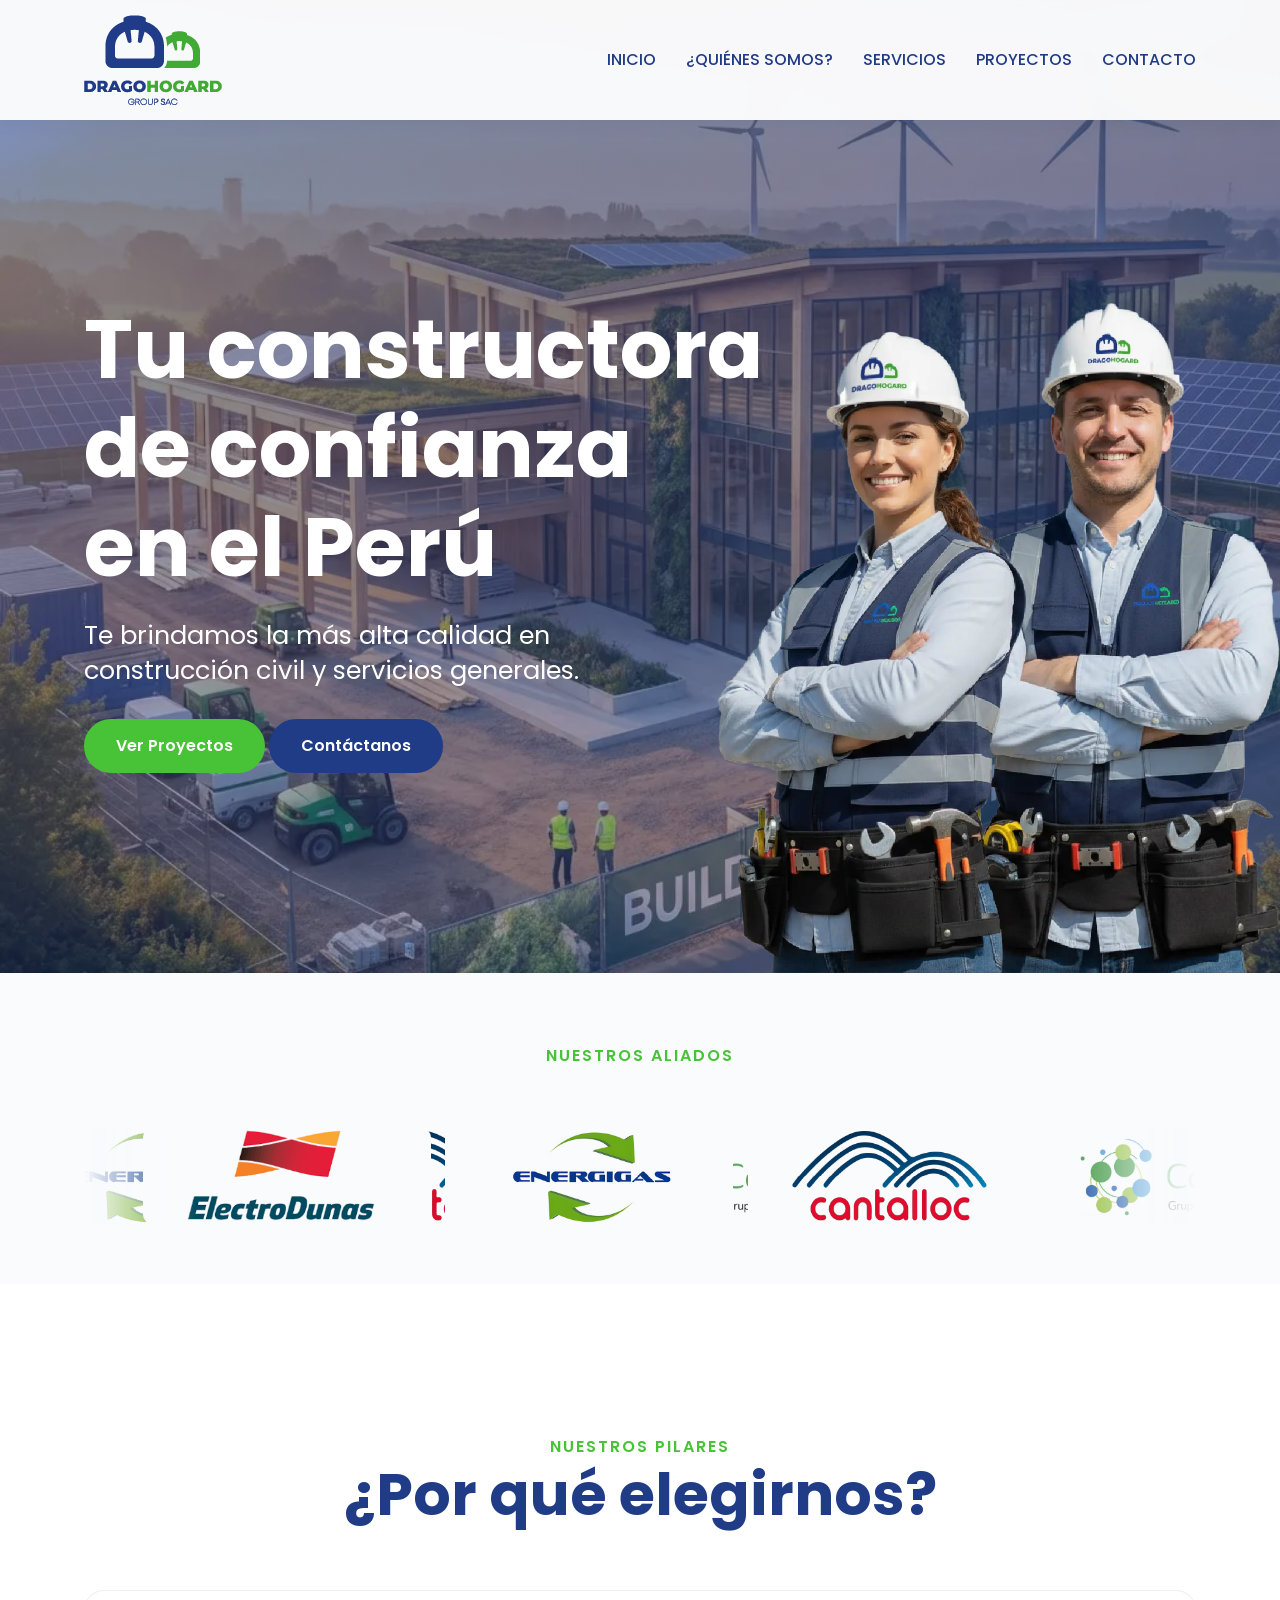
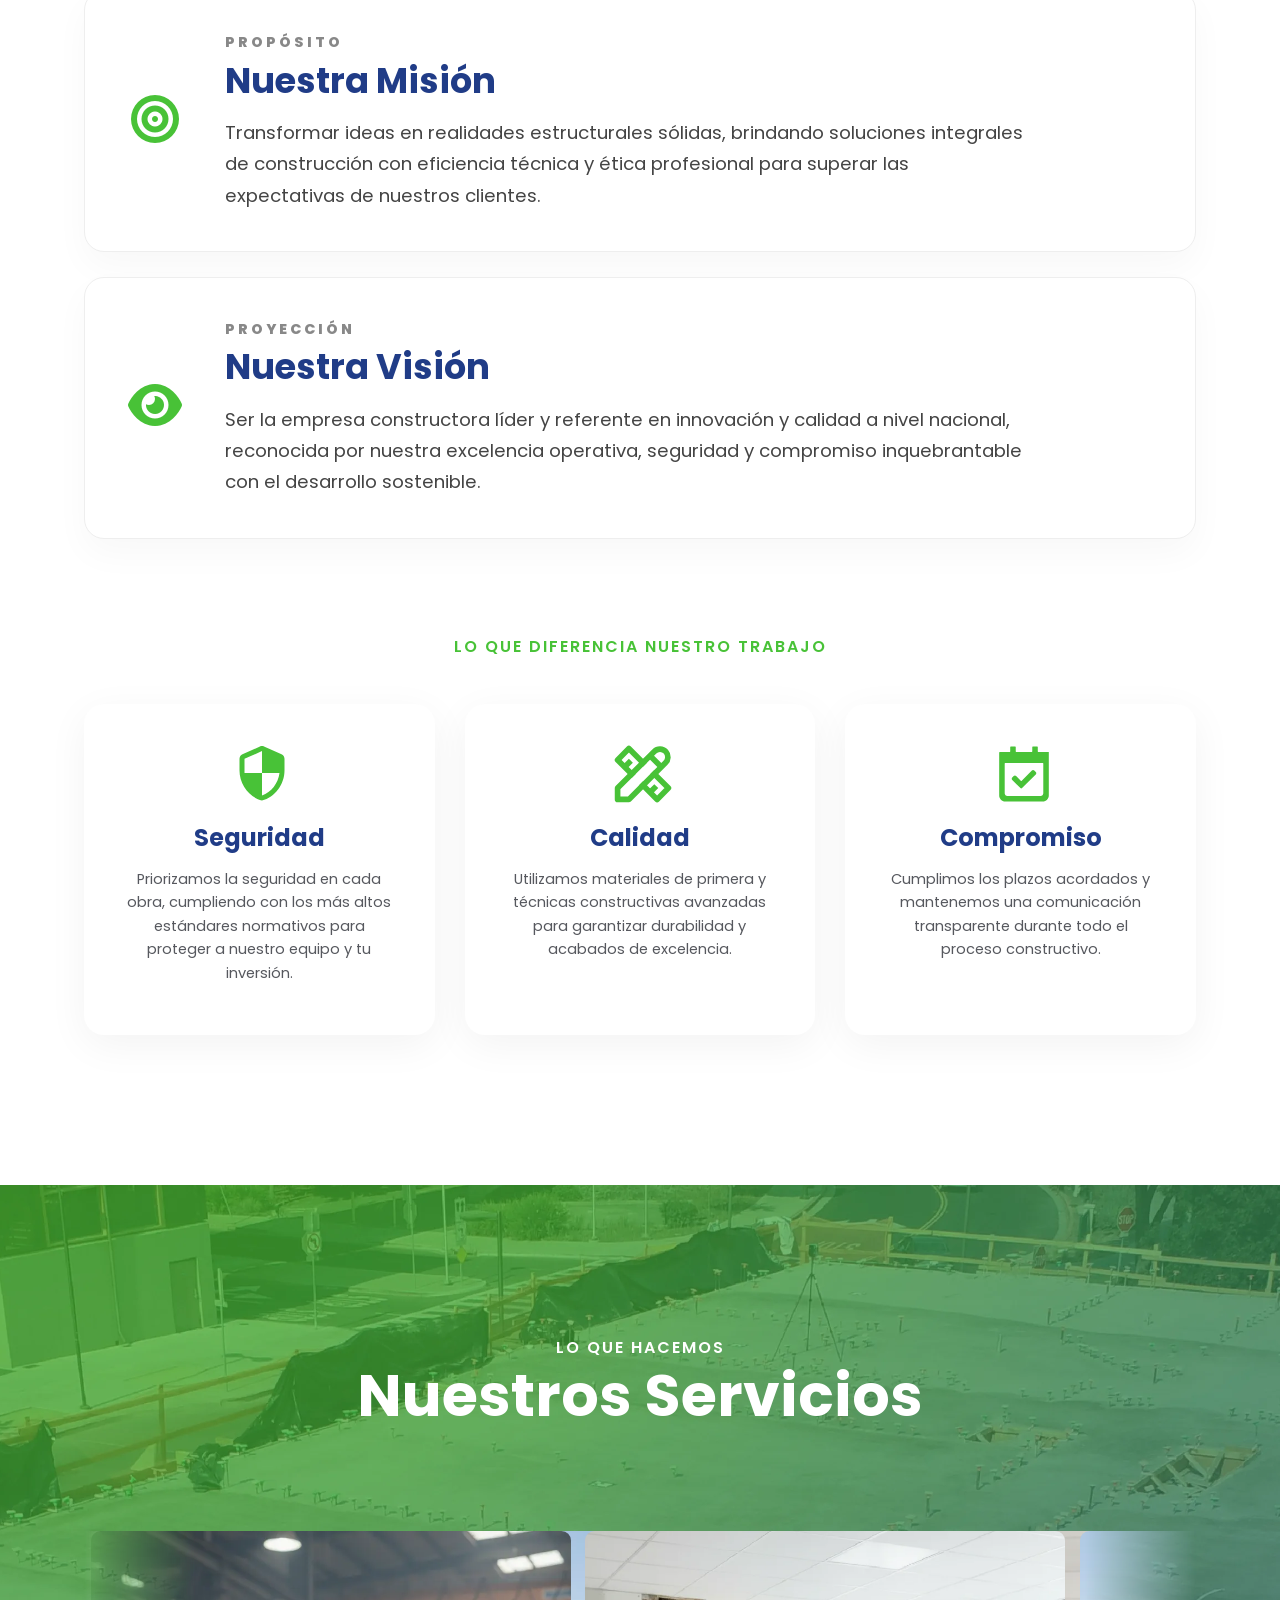
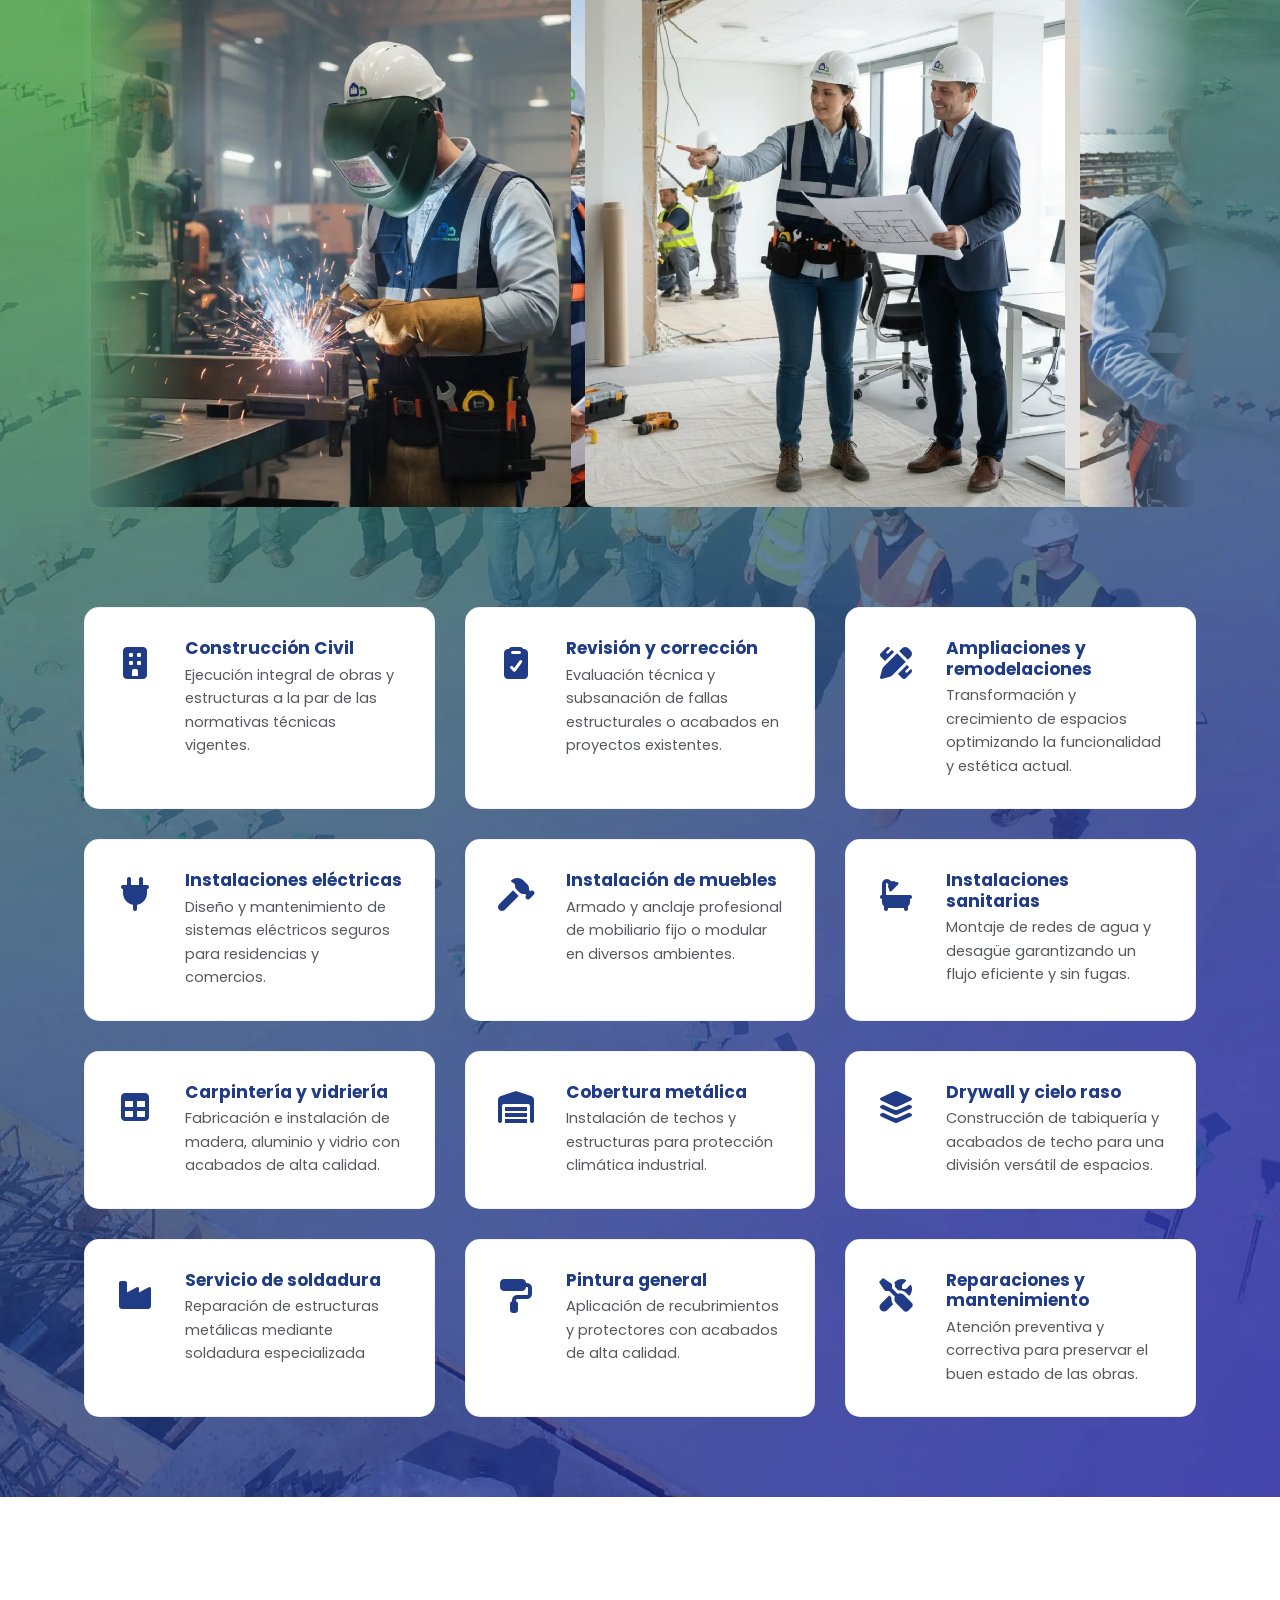
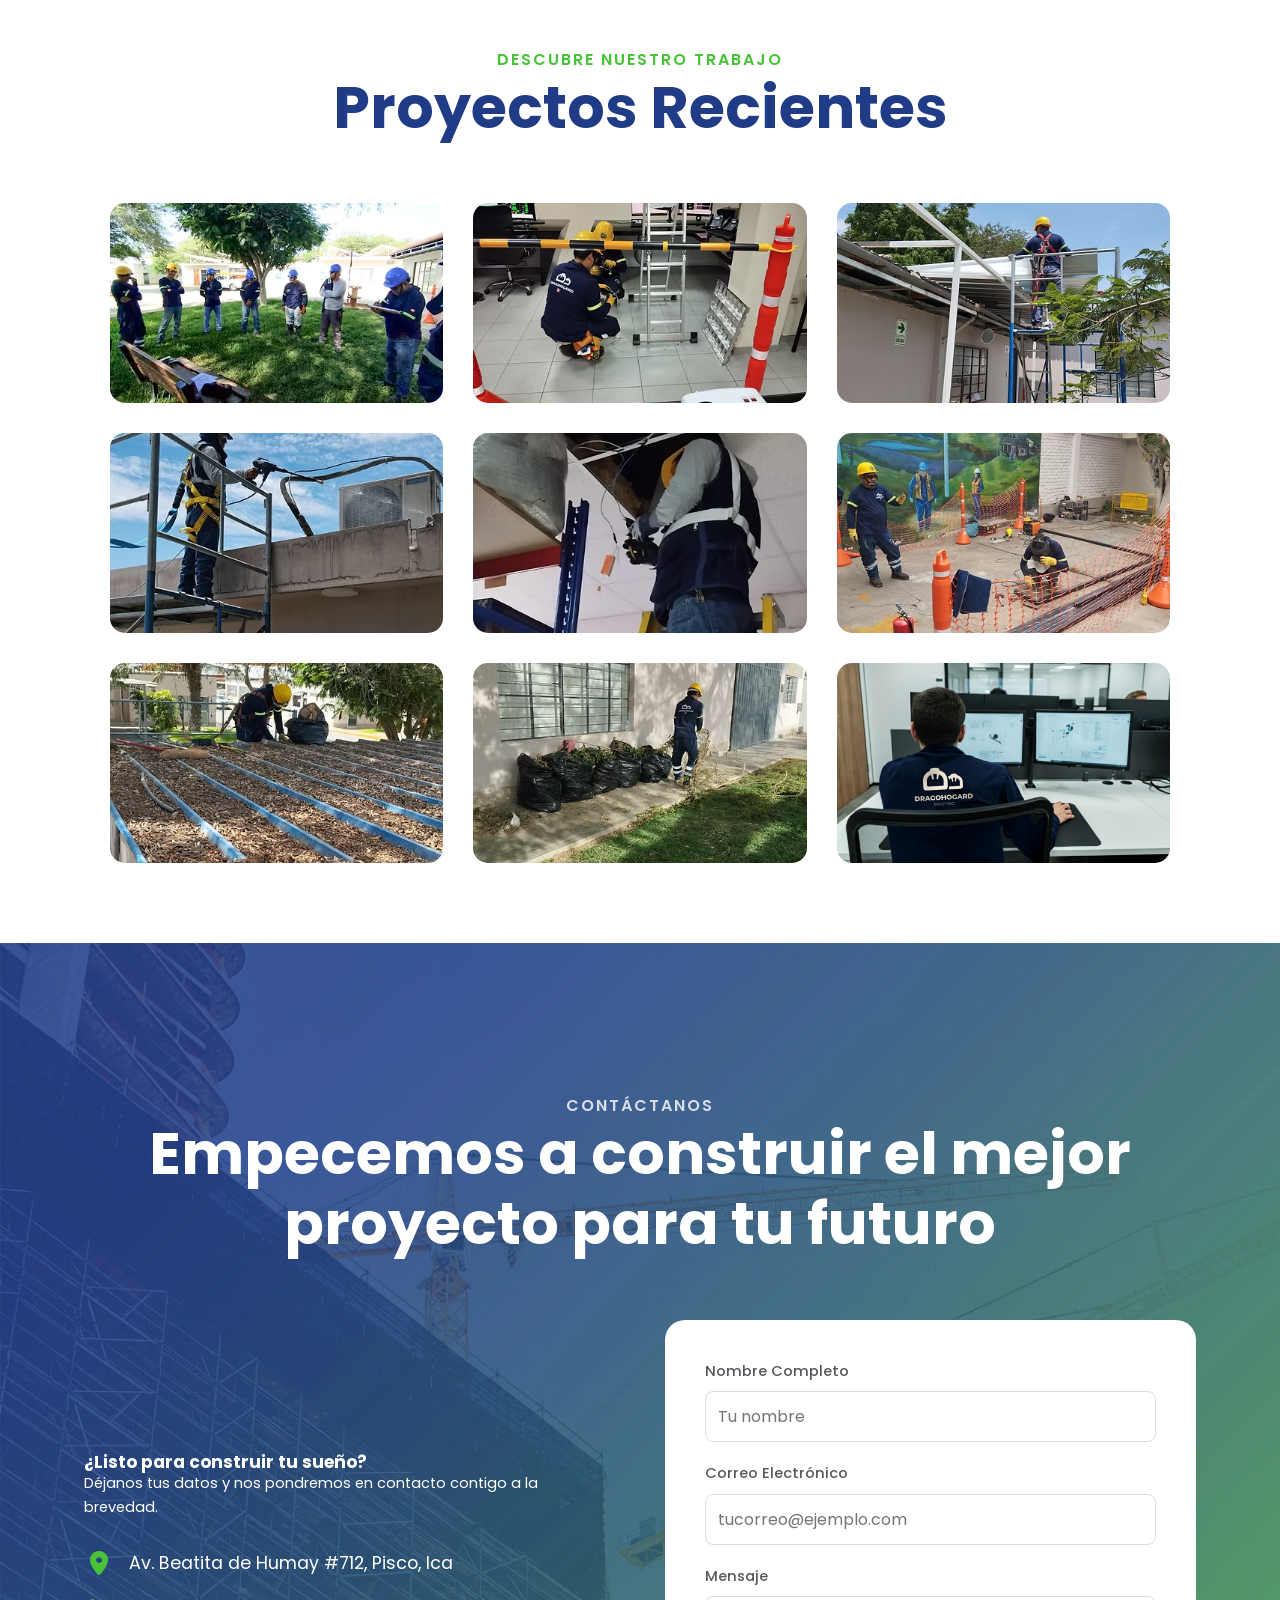
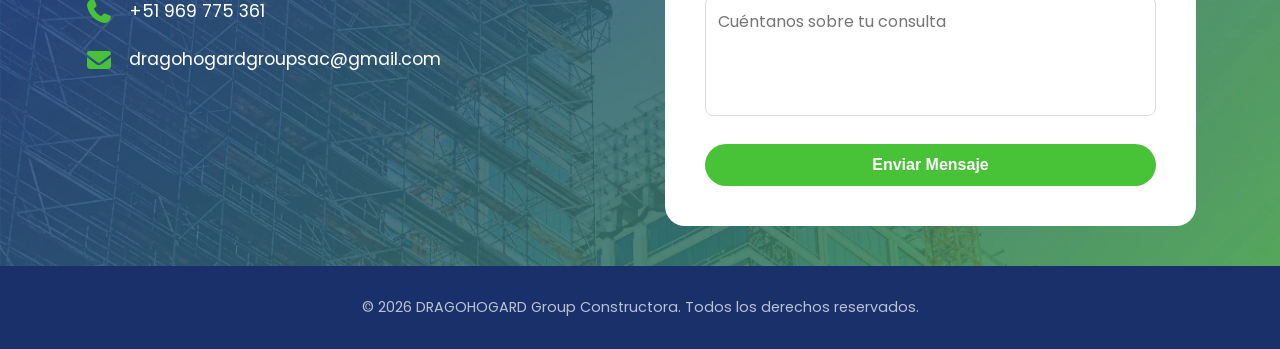
<file: index.html>
<!DOCTYPE html>
<html lang="es">

<head>
    <meta charset="UTF-8">
    <meta name="viewport" content="width=device-width, initial-scale=1.0">
    <meta name="description"
        content="Dragohogard - Empresa constructora en Ica especializada en construcción civil, proyectos residenciales y servicios generales. Calidad, seguridad y compromiso en cada obra.">
    <title>Dragohogard | Proyectos de construcción y servicios generales</title>
    <link rel="icon" href="/favicon.ico">
    <!-- Google Fonts -->
    <link rel="preconnect" href="https://fonts.googleapis.com">
    <link rel="preconnect" href="https://fonts.gstatic.com" crossorigin>
    <link href="https://fonts.googleapis.com/css2?family=Poppins:wght@300;400;500;600;700;800&display=swap" rel="stylesheet">
    <!-- Font Awesome -->
    <link rel="stylesheet" href="css/all.min.css">
    <!-- Custom CSS -->
    <link rel="stylesheet" href="style.css">
</head>

<body>

    <!-- Header -->
    <header>
        <div class="container">
            <nav>
                <div class="logo">
                    <img src="./assets/Dragohogard-8.png" alt="Logo Dragohogard">
                </div>
                <div class="menu-toggle">
                    <i class="fas fa-bars"></i>
                </div>
                <ul class="nav-links">
                    <li><a href="#inicio">INICIO</a></li>
                    <li><a href="#quienes-somos">¿QUIÉNES SOMOS?</a></li>
                    <li><a href="#servicios">SERVICIOS</a></li>
                    <li><a href="#proyectos">PROYECTOS</a></li>
                    <li><a href="#contacto">CONTACTO</a></li>
                </ul>
            </nav>
        </div>
    </header>

    <!-- Hero Section -->
    <section id="inicio" class="hero">
        <div class="hero-content container">
            <h1>Tu constructora <br> de confianza <br> en el Perú</h1>
            <p>Te brindamos la más alta calidad en <br> construcción civil y servicios generales.</p>
            <a href="#proyectos" class="btn"> Ver Proyectos</a>
            <a href="#contacto" class="btn btn-secondary"> Contáctanos</a>
            <img src="./assets/INGENIEROS DRAGOHOGARD.webp" alt="ingenieros" class="imagen-flotante">
        </div>
    </section>

    <!-- Aliados -->
    <section id="aliados" class="container">
        <div class="section-header">
            <p>NUESTROS ALIADOS</p>
        </div>
        <div class="carousel-aliados">
            <div class="group-carousel-aliados">
                <div class="card-carousel-aliados" id="slide-a-1"></div>
                <div class="card-carousel-aliados" id="slide-a-2"></div>
                <div class="card-carousel-aliados" id="slide-a-3"></div>
                <div class="card-carousel-aliados" id="slide-a-4"></div>
            </div>
            <div aria-hidden class="group-carousel-aliados">
                <div class="card-carousel-aliados" id="slide-a-5"></div>
                <div class="card-carousel-aliados" id="slide-a-6"></div>
                <div class="card-carousel-aliados" id="slide-a-7"></div>
                <div class="card-carousel-aliados" id="slide-a-8"></div>
            </div>
        </div>
    </section>
    <!-- Quienes Somos (Differentiators) -->
    <section id="quienes-somos" class="section features">
        <div class="container">
            <div class="section-header">
                <p>NUESTROS PILARES</p>
                <h2>¿Por qué elegirnos?</h2>
            </div>

            <div class="mision-vision-full">

                <div class="mv-horizontal-card">
                    <div class="mv-icon-box">
                        <i class="fa-solid fa-bullseye"></i>
                    </div>
                    <div class="mv-text">
                        <span class="mv-tag">PROPÓSITO</span>
                        <h2 style="color: #203c87">Nuestra Misión</h2>
                        <p>Transformar ideas en realidades estructurales sólidas, brindando soluciones integrales de
                            construcción con eficiencia técnica y ética profesional para superar las expectativas de
                            nuestros clientes.</p>
                    </div>
                </div>

                <div class="mv-horizontal-card">
                    <div class="mv-icon-box">
                        <i class="fa-solid fa-eye"></i>
                    </div>
                    <div class="mv-text">
                        <span class="mv-tag">PROYECCIÓN</span>
                        <h2 style="color: #203c87">Nuestra Visión</h2>
                        <p>Ser la empresa constructora líder y referente en innovación y calidad a nivel nacional,
                            reconocida por nuestra excelencia operativa, seguridad y compromiso inquebrantable con el
                            desarrollo sostenible.</p>
                    </div>
                </div>
                <div class="diferent">
                    <p>LO QUE DIFERENCIA NUESTRO TRABAJO</p>
                </div>
                <div class="features-grid">
                    <div class="feature-card">
                        <div class="feature-icon1"><img src="./assets/Seguridad.svg" alt="Seguridad"></div>
                        <h3>Seguridad</h3>
                        <p>Priorizamos la seguridad en cada obra, cumpliendo con los más altos estándares normativos
                            para
                            proteger a nuestro equipo y tu inversión.</p>
                    </div>
                    <div class="feature-card">
                        <div class="feature-icon1"><img src="./assets/Calidad.svg" alt="Calidad"></div>
                        <h3>Calidad</h3>
                        <p>Utilizamos materiales de primera y técnicas constructivas avanzadas para garantizar
                            durabilidad y
                            acabados de excelencia.</p>
                    </div>
                    <div class="feature-card">
                        <div class="feature-icon1"><img src="./assets/Compromiso.svg" alt="Compromiso"></div>
                        <h3>Compromiso</h3>
                        <p>Cumplimos los plazos acordados y mantenemos una comunicación transparente durante todo el
                            proceso
                            constructivo.</p>
                    </div>
                </div>
            </div>
    </section>

    <!-- Servicios -->
    <section id="servicios" class="section services">
        <div class="container">
            <div class="section-header">
                <p style="color: rgb(255, 255, 255)">LO QUE HACEMOS</p>
                <h2 style="color: rgb(255, 255, 255)">Nuestros Servicios</h2>
            </div>
            <div class="carousel">
                <div class="group-carousel">
                    <div class="card-carousel" id="slide-1"></div>
                    <div class="card-carousel" id="slide-2"></div>
                    <div class="card-carousel" id="slide-3"></div>
                    <div class="card-carousel" id="slide-4"></div>
                    <div class="card-carousel" id="slide-5"></div>
                    <div class="card-carousel" id="slide-6"></div>
                </div>
                <div aria-hidden class="group-carousel">
                    <div class="card-carousel" id="slide-7"></div>
                    <div class="card-carousel" id="slide-8"></div>
                    <div class="card-carousel" id="slide-9"></div>
                    <div class="card-carousel" id="slide-10"></div>
                    <div class="card-carousel" id="slide-11"></div>
                    <div class="card-carousel" id="slide-12"></div>
                </div>
            </div>
            <div class="services-grid">
                <div class="service-item">
                    <div class="service-icon"><i class="fas fa-building"></i></div>
                    <div class="service-info">
                        <h3 style="margin-bottom: 5px;">Construcción Civil</h3>
                        <p>Ejecución integral de obras y estructuras a la par de las normativas técnicas
                            vigentes.</p>
                    </div>
                </div>
                <div class="service-item">
                    <div class="service-icon"><i class="fas fa-clipboard-check"></i></div>
                    <div class="service-info">
                        <h3 style="margin-bottom: 5px;">Revisión y corrección</h3>
                        <p>Evaluación técnica y subsanación de fallas estructurales o acabados en proyectos existentes.
                        </p>
                    </div>
                </div>
                <div class="service-item">
                    <div class="service-icon"><i class="fas fa-pencil-ruler"></i></div>
                    <div class="service-info">
                        <h3 style="margin-bottom: 5px;">Ampliaciones y remodelaciones</h3>
                        <p>Transformación y crecimiento de espacios optimizando la funcionalidad y estética actual.</p>
                    </div>
                </div>
                <div class="service-item">
                    <div class="service-icon"><i class="fas fa-plug"></i></div>
                    <div class="service-info">
                        <h3 style="margin-bottom: 5px;">Instalaciones eléctricas</h3>
                        <p>Diseño y mantenimiento de sistemas eléctricos seguros para residencias y comercios.
                        </p>
                    </div>
                </div>
                <div class="service-item">
                    <div class="service-icon"><i class="fas fa-hammer"></i></div>
                    <div class="service-info">
                        <h3 style="margin-bottom: 5px;">Instalación de muebles</h3>
                        <p>Armado y anclaje profesional de mobiliario fijo o modular en diversos ambientes.</p>
                    </div>
                </div>
                <div class="service-item">
                    <div class="service-icon"><i class="fas fa-bath"></i></div>
                    <div class="service-info">
                        <h3 style="margin-bottom: 5px;">Instalaciones sanitarias</h3>
                        <p>Montaje de redes de agua y desagüe garantizando un flujo eficiente y sin fugas.</p>
                    </div>
                </div>
                <div class="service-item">
                    <div class="service-icon"><i class="fas fa-table"></i></div>
                    <div class="service-info">
                        <h3 style="margin-bottom: 5px;">Carpintería y vidriería</h3>
                        <p>Fabricación e instalación de madera, aluminio y vidrio con acabados de alta
                            calidad.</p>
                    </div>
                </div>
                <div class="service-item">
                    <div class="service-icon"><i class="fas fa-warehouse"></i></div>
                    <div class="service-info">
                        <h3 style="margin-bottom: 5px;">Cobertura metálica</h3>
                        <p>Instalación de techos y estructuras para protección climática industrial.</p>
                    </div>
                </div>
                <div class="service-item">
                    <div class="service-icon"><i class="fas fa-layer-group"></i></div>
                    <div class="service-info">
                        <h3 style="margin-bottom: 5px;">Drywall y cielo raso</h3>
                        <p>Construcción de tabiquería y acabados de techo para una división versátil de
                            espacios.</p>
                    </div>
                </div>
                <div class="service-item">
                    <div class="service-icon"><i class="fas fa-industry"></i></div>
                    <div class="service-info">
                        <h3 style="margin-bottom: 5px;">Servicio de soldadura</h3>
                        <p>Reparación de estructuras metálicas mediante soldadura especializada</p>
                    </div>
                </div>
                <div class="service-item">
                    <div class="service-icon"><i class="fas fa-paint-roller"></i></div>
                    <div class="service-info">
                        <h3 style="margin-bottom: 5px;">Pintura general</h3>
                        <p>Aplicación de recubrimientos y protectores con acabados de alta calidad.</p>
                    </div>
                </div>
                <div class="service-item">
                    <div class="service-icon"><i class="fas fa-tools"></i></div>
                    <div class="service-info">
                        <h3 style="margin-bottom: 5px;">Reparaciones y mantenimiento</h3>
                        <p>Atención preventiva y correctiva para preservar el buen estado de las obras.</p>
                    </div>
                </div>
            </div>
        </div>
    </section>

    <!-- Proyectos -->
    <section id="proyectos" class="section projects">
        <div class="container">
            <div class="section-header">
                <p>DESCUBRE NUESTRO TRABAJO</p>
                <h2>Proyectos Recientes</h2>
            </div>
            <div class="projects-grid">
                <div class="project-card">
                    <img src="./assets/Reunion-Seguridad.webp" alt="Reuniones-de-seguridad" loading="lazy">
                    <div class="project-overlay">
                        <h3>Reuniones de seguridad</h3>
                        <p>Seguridad en el trabajo</p>
                    </div>
                </div>
                <div class="project-card">
                    <img src="./assets/Sistema-Iluminacion.avif" alt="Sistema de iluminación" loading="lazy">
                    <div class="project-overlay">
                        <h3>Sistema de iluminación</h3>
                        <p>Iluminación en el trabajo</p>
                    </div>
                </div>
                <div class="project-card">
                    <img src="./assets/Instalacion-metalica.avif" alt="Instalacion-metalica" loading="lazy">
                    <div class="project-overlay">
                        <h3>Instalación metálica</h3>
                        <p>Tratamiento de metales</p>
                    </div>
                </div>
                <div class="project-card">
                    <img src="./assets/Limpieza-general-canaletas.avif" alt="Limpieza-canaletas" loading="lazy">
                    <div class="project-overlay">
                        <h3>Limpieza de canaletas</h3>
                        <p>Limpieza industrial</p>
                    </div>
                </div>
                <div class="project-card">
                    <img src="./assets/Reparacion-de-iluminacion.avif" alt="reparacion-iluminacion" loading="lazy">
                    <div class="project-overlay">
                        <h3>Reparación de sistema eléctrico</h3>
                        <p>Mantenimiento de sistemas</p>
                    </div>
                </div>
                <div class="project-card">
                    <img src="./assets/Soldadura-especializada.avif" alt="Soldadura-especializada" loading="lazy">
                    <div class="project-overlay">
                        <h3>Soldadura de estructuras metálicas</h3>
                        <p>Soldadura general</p>
                    </div>
                </div>
                <div class="project-card">
                    <img src="./assets/Limpieza-de-techos.avif" alt="Limpieza-de-techos" loading="lazy">
                    <div class="project-overlay">
                        <h3>Limpieza de techos</h3>
                        <p>Limpieza industrial</p>
                    </div>
                </div>
                <div class="project-card">
                    <img src="./assets/Poda-general.avif" alt="Poda-general" loading="lazy">
                    <div class="project-overlay">
                        <h3>Limpieza y poda de follaje</h3>
                        <p>Poda general</p>
                    </div>
                </div>
                <div class="project-card">
                    <img src="./assets/Dibujo-técnico.webp" alt="Dibujo-técnico" loading="lazy">
                    <div class="project-overlay">
                        <h3>Planeamiento y dibujo técnico</h3>
                        <p>Dibujo técnico general</p>
                    </div>
                </div>
            </div>
        </div>
    </section>

    <!-- Contacto -->
    <section id="contacto" class="section contact">
        <div class="container">
            <div class="section-header">
                <p style="color: rgba(255,255,255,0.8);">Contáctanos</p>
                <h2 style="color: rgb(255,255,255);">Empecemos a construir el mejor proyecto para tu futuro</h2>
            </div>
            <div class="contact-container">
                <div class="contact-info">
                    <h3 style="color: rgb(255,255,255);">¿Listo para construir tu sueño?</h3>
                    <p>Déjanos tus datos y nos pondremos en contacto contigo a la brevedad.</p>
                    <div class="contact-details">
                        <div class="contact-item">
                            <i class="fas fa-map-marker-alt"></i>
                            <span>Av. Beatita de Humay #712, Pisco, Ica</span>
                        </div>
                        <div class="contact-item">
                            <i class="fas fa-phone"></i>
                            <span>+51 969 775 361</span>
                        </div>
                        <div class="contact-item">
                            <i class="fas fa-envelope"></i>
                            <span>dragohogardgroupsac@gmail.com</span>
                        </div>
                    </div>
                </div>
                <div class="contact-form">
                    <form action="https://formspree.io/f/xrelzylw" method="POST">
                        <div class="form-group">
                            <label for="name">Nombre Completo</label>
                            <input type="text" id="name" name="nombre" placeholder="Tu nombre" required>
                        </div>
                        <div class="form-group">
                            <label for="email">Correo Electrónico</label>
                            <input type="email" id="email" name="email" placeholder="tucorreo@ejemplo.com" required>
                        </div>
                        <div class="form-group">
                            <label for="message">Mensaje</label>
                            <textarea id="message" name="mensaje" placeholder="Cuéntanos sobre tu consulta"
                                required></textarea>
                        </div>
                        <button type="submit" class="btn" style="width: 100%; border: none;">Enviar Mensaje</button>
                    </form>
                </div>
            </div>
        </div>
    </section>

    <!-- Footer -->
    <footer>
        <div class="container">
            <p>&copy; 2026 DRAGOHOGARD Group Constructora. Todos los derechos reservados.</p>
        </div>
    </footer>

    <script src="script.js"></script>
</body>


</html>
</file>
<file: style.css>
/* Global Styles & Variables */
:root {
    --primary-green: #48c237;
    --primary-blue: #203c87;
    --text-color: #56585e;
    --bg-light: #f9fbfd;
    --white: #ffffff;
    --font-main: 'Poppins', sans-serif;
    --transition: all 0.3s ease;
}

* {
    margin: 0;
    padding: 0;
    box-sizing: border-box;
}

html {
    scroll-behavior: smooth;
}

body {
    font-family: var(--font-main);
    color: var(--text-color);
    background-color: var(--bg-light);
    line-height: 1.6;
    font-size: 11pt;
    /* User requirement */
    overflow-x: hidden;
}

h1,
h2,
h3,
h4,
h5,
h6 {
    font-weight: 700;
    color: var(--primary-blue);
    line-height: 1.2;
}

h1 {
    font-size: 62pt;
    /* User requirement */
}

h2 {
    font-size: 44pt;
    /* User requirement */
    margin-bottom: 1rem;
}

a {
    text-decoration: none;
    color: inherit;
    transition: var(--transition);
}

ul {
    list-style: none;
}

img {
    max-width: 100%;
    display: block;
}

.container {
    width: 90%;
    max-width: 1200px;
    margin: 0 auto;
    padding: 0 20px;
}

.section {
    padding: 80px 0;
}

.btn {
    display: inline-block;
    padding: 12px 30px;
    background-color: var(--primary-green);
    color: var(--white);
    border-radius: 50px;
    font-weight: 600;
    font-size: 1rem;
    cursor: pointer;
    border: 2px solid var(--primary-green);
}

.btn:hover {
    background-color: transparent;
    color: var(--primary-green);
}

.btn-secondary {
    background-color: var(--primary-blue);
    border-color: var(--primary-blue);
}

.btn-secondary:hover {
    color: var(--primary-blue);
}

/* Header */
header {
    background-color: rgba(255, 255, 255, 0.95);
    backdrop-filter: blur(10px);
    position: fixed;
    width: 100%;
    top: 0;
    z-index: 1000;
    box-shadow: 0 2px 20px rgba(0, 0, 0, 0.05);
}

nav {
    display: flex;
    justify-content: space-between;
    align-items: center;
    height: 120px;
}

.logo {
    font-size: 1rem;
    font-weight: 700;
    color: var(--primary-blue);
    letter-spacing: -1px;
    display: flex;
    align-items: center;
    gap: 10px;
}


.nav-links {
    display: flex;
    gap: 30px;
}

.nav-links li a {
    font-size: 1rem;
    font-weight: 500;
    color: var(--primary-blue);
    position: relative;
}

.nav-links li a::after {
    content: '';
    position: absolute;
    width: 0;
    height: 2px;
    background: var(--primary-green);
    bottom: -5px;
    left: 0;
    transition: var(--transition);
}

.nav-links li a:hover::after {
    width: 100%;
}

.menu-toggle {
    display: none;
    font-size: 1.5rem;
    color: var(--primary-blue);
    cursor: pointer;
}

/* Hero Section */
.hero {
    width: 100%;
    /* Quitamos height y min-height de 100vh */
    background: linear-gradient(rgba(32, 60, 135, 0.6), rgba(32, 60, 135, 0.4)), url('./assets/hero.webp');
    background-size: cover;
    background-position: center;

    display: flex;
    flex-direction: column;
    /* Alineamos contenido y luego imagen */
    align-items: center;
    justify-content: flex-start;

    position: relative;
    /* Controlamos el tamaño con padding. Ajusta el padding-bottom 
       para que la sección "termine" donde termina la imagen de los obreros */
    padding: 300px 0 200px 0;
    overflow: visible;
}

.hero-content p {
    font-size: 1.6rem;
    /* tamaño protagonista en desktop */
    line-height: 1.4;
    color: #ffffff;
    max-width: 700px;
    margin-bottom: 30px;
    margin-top: 20px;
}

.hero-content h1 {
    color: #ffffff !important;
}

.imagen-flotante {
    position: absolute;
    bottom: 0;
    /* 1. Lo mandamos al centro exacto de la pantalla */
    left: 50%;
    /* 2. Lo movemos hacia la derecha basándonos en píxeles fijos, no en porcentajes */
    /* Esto hará que siempre esté a la misma distancia del centro del texto */
    transform: translateX(55px);

    width: 100%;
    max-width: 620px;
    display: block;
}

.mision-vision-full {
    display: flex;
    flex-direction: column;
    gap: 25px;
    margin-bottom: 70px;
    /* Separación generosa de las tarjetas de abajo */
}

.mv-horizontal-card {
    display: flex;
    align-items: center;
    background: #ffffff;
    padding: 40px;
    border-radius: 20px;
    border: 1px solid #eee;
    box-shadow: 0 15px 35px rgba(0, 0, 0, 0.03);
    transition: all 0.3s ease;
}

.mv-horizontal-card:hover {
    border-color: #48c237;
    /* Color de acento de tu marca */
    transform: scale(1.01);
}

.mv-icon-box {
    font-size: 3rem;
    color: #48c237;
    margin-right: 40px;
    flex-shrink: 0;
}

.mv-text {
    flex-grow: 1;
}

.mv-tag {
    font-size: 0.9rem;
    font-weight: 800;
    color: #888;
    letter-spacing: 3px;
    text-transform: uppercase;
}

.mv-horizontal-card h2 {
    font-size: 2.2rem;
    margin: 5px 0 15px 0;
    color: #1a1a1a;
}

.mv-horizontal-card p {
    font-size: 1.15rem;
    line-height: 1.7;
    color: #444;
    max-width: 800px;
    /* Limita el ancho del texto para que sea fácil de leer */
}

/* Ajuste para móviles */
@media (max-width: 768px) {
header {
    position: fixed;
    top: 0;
    left: 0;
    width: 100%;
    z-index: 999;
    background: white;
    transition: transform 0.3s ease;
  }

    .logo img {
        transform: scale(0.7);
        /* 30% más pequeño */
        transform-origin: left center;
    }

  header.hide {
    transform: translateY(-100%);
  }

  body {
    padding-top: 80px; /* altura del header en mobile */
  }

    .mv-horizontal-card {
        flex-direction: column;
        text-align: center;
        padding: 30px;
    }

    .mv-icon-box {
        margin-right: 0;
        margin-bottom: 20px;
    }

    .service-item p {
        font-size: 10pt;
        /* Ajusta este valor al tamaño que prefieras */
        line-height: 1.4;
        /* Opcional: reduce un poco el espacio entre líneas */
    }

    .mv-text p {
        font-size: 10pt;
        /* Tamaño reducido para mejor lectura en vertical */
        margin-top: 10px;
    }

    /* Ajuste para los párrafos de Propósito, Proyección y Seguridad */
    .feature-card p {
        font-size: 10pt;
        /* Tamaño reducido para mejor lectura en vertical */
        line-height: 1.4;
        margin-top: 10px;
    }

    /* Opcional: Reducir un poco el padding de la tarjeta para ganar espacio */
    .feature-card {
        padding: 20px 15px;
    }

    /* Opcional: Hacer los títulos de esas tarjetas un poco más pequeños */
    .feature-card h3 {
        font-size: 1.2rem;
    }

    .card-carousel {
        height: 8.5em !important;
        /* Altura reducida para que no se vea tan largo */
        flex: 0 0 8.5em !important;
        /* También reducimos el ancho para mantenerlo cuadrado */
        font-size: 2.2rem !important;
        /* Ajustamos el tamaño del icono/texto interno */
    }

    .carousel {
        margin: 40px auto !important;
        /* Reduce el espacio vacío arriba y abajo del carrusel */
    }

    /* Centrar cuadrícula de Servicios */
    .services-grid {
        display: flex;
        /* Cambiamos a flex para facilitar el centrado */
        flex-direction: column;
        align-items: center;
        justify-content: center;
    }

    .service-item {
        width: 100%;
        max-width: 400px;
        /* Evita que el cuadro sea demasiado ancho en tablets */
        flex-direction: column;
        /* Icono arriba, texto abajo */
        align-items: center;
        text-align: center;
    }

    /* Cambiar h3 de servicios a 14pt */
    .service-item h3 {
        font-size: 14pt !important;
        margin-bottom: 10px;
    }

    .service-icon {
        font-size: 3.5rem !important;
        /* Aumentamos el tamaño del icono (era 2rem) */
        margin-bottom: 5px !important;
        /* Espacio entre el icono y el título */
        min-width: auto !important;
        /* Quitamos el ancho mínimo para que no afecte al centrado */
        display: flex !important;
        justify-content: center !important;
        width: 100% !important;
    }

    /* Centrar cuadrícula de Proyectos */
    .projects-grid {
        display: flex;
        flex-direction: column;
        grid-template-columns: repeat(1, 1fr) !important;
        align-items: center;
        gap: 25px;
        width: 100%;
    }

    /* Ajustamos la tarjeta para que no desborde y no dé scroll lateral */
    .project-card {
        width: 100%;
        max-width: 310px;
        /* Evita que la imagen sea más ancha que el celular */
        height: 280px;
        margin: 0 auto;
    }

    /* Aseguramos que el contenedor respete los márgenes */
    .projects .container {
        width: 100%;
        padding: 0;
        overflow: hidden;
        /* Corta cualquier posible desplazamiento horizontal */
    }

    .project-overlay h3 {
        font-size: 1rem;
    }

    .hero-content h1 {
        color: var(--white);
        margin-bottom: 20px;
    }
}

/* Aliados */
.carousel-aliados {
    margin: 60px auto;
    width: 100%;
    display: flex;
    overflow-x: auto;
    --ancho-difuminado: 10%;
    /* Ajusta qué tan amplio quieres el efecto */

    -webkit-mask-image: linear-gradient(to right,
            transparent,
            black var(--ancho-difuminado),
            black calc(100% - var(--ancho-difuminado)),
            transparent);
    mask-image: linear-gradient(to right,
            transparent,
            black var(--ancho-difuminado),
            black calc(100% - var(--ancho-difuminado)),
            transparent);
}

.carousel-aliados::-webkit-scrollbar {
    display: none;
}

.group-carousel-aliados {
    display: flex;
    align-items: center;
    justify-content: center;
    gap: 1em;
    animation: spin 15s linear infinite;
    padding-right: 1em;
}

.card-carousel-aliados {
    flex: 0 0 6em;
    height: 2em;
    padding: 1em;
    background: cornflowerblue;
    font-size: 3rem;
    border-radius: .2em;
    text-align: center;
    align-content: center;
}

#slide-a-1 {
    background: url('./assets/eld-logo-01.webp');
    background-size: cover;
    background-position: center;
}

#slide-a-2 {
    background: url('./assets/eng-logo-01.webp');
    background-size: cover;
    background-position: center;
}

#slide-a-3 {
    background: url('./assets/ctl-logo-01.webp');
    background-size: cover;
    background-position: center;
}

#slide-a-4 {
    background: url('./assets/ctg-logo-01.webp');
    background-size: cover;
    background-position: center;
}

#slide-a-5 {
    background: url('./assets/eld-logo-01.webp');
    background-size: cover;
    background-position: center;
}

#slide-a-6 {
    background: url('./assets/eng-logo-01.webp');
    background-size: cover;
    background-position: center;
}

#slide-a-7 {
    background: url('./assets/ctl-logo-01.webp');
    background-size: cover;
    background-position: center;
}

#slide-a-8 {
    background: url('./assets/ctg-logo-01.webp');
    background-size: cover;
    background-position: center;
}

/* Features (Who We Are) */
.features {
    width: 100%;
    /* Quitamos height y min-height de 100vh */
    background: var(--white)
}

.section-header {
    text-align: center;
    margin-top: 70px;
    margin-bottom: 60px
}

.section-header p {
    color: var(--primary-green);
    font-weight: 600;
    text-transform: uppercase;
    letter-spacing: 2px;
    font-size: 1rem;
}

.diferent {
    text-align: center;
    margin-top: 70px;
    margin-bottom: 20px
}

.diferent p {
    color: var(--primary-green);
    font-weight: 600;
    text-transform: uppercase;
    letter-spacing: 2px;
    font-size: 1rem;
}

.features-grid {
    display: grid;
    grid-template-columns: repeat(auto-fit, minmax(300px, 1fr));
    gap: 30px;
}

.feature-card {
    background: var(--white);
    padding: 40px;
    border-radius: 20px;
    box-shadow: 0 10px 40px rgba(0, 0, 0, 0.05);
    text-align: center;
    transition: var(--transition);
    border-bottom: 10px solid transparent;
}

.feature-card:hover {
    transform: translateY(-10px);
    border-color: var(--primary-green);
}

.feature-icon1 {
    width: 60px;
    margin-bottom: 20px;
    position: relative;
    left: 40%;
}

.feature-icon {
    font-size: 3rem;
    color: var(--primary-green);
    margin-bottom: 20px;
}

.feature-card h3 {
    font-size: 1.5rem;
    margin-bottom: 15px;
    color: var(--primary-blue);
}

/* Services */
.carousel {
    margin: 100px auto;
    width: 100%;
    display: flex;
    overflow-x: auto;
    --ancho-difuminado: 10%;
    /* Ajusta qué tan amplio quieres el efecto */

    -webkit-mask-image: linear-gradient(to right,
            transparent,
            black var(--ancho-difuminado),
            black calc(100% - var(--ancho-difuminado)),
            transparent);
    mask-image: linear-gradient(to right,
            transparent,
            black var(--ancho-difuminado),
            black calc(100% - var(--ancho-difuminado)),
            transparent);
}

.carousel::-webkit-scrollbar {
    display: none;
}

.group-carousel {
    display: flex;
    align-items: center;
    justify-content: center;
    gap: 1em;
    animation: spin 15s linear infinite;
    padding-right: 1em;
}

.card-carousel {
    flex: 0 0 10em;
    height: 12em;
    padding: 1em;
    background: cornflowerblue;
    font-size: 3rem;
    border-radius: .2em;
    text-align: center;
    align-content: center;
}

#slide-1 {
    background: url('./assets/Construcción-civil.webp');
    background-size: cover;
    background-position: center;
}

#slide-2 {
    background: url('./assets/Soldador-Dragohogard.webp');
    background-size: cover;
    background-position: center;
}

#slide-3 {
    background: url('./assets/Remodelacion-Interiores.webp');
    background-size: cover;
    background-position: center;
}

#slide-4 {
    background: url('./assets/Cobertura-metalica.webp');
    background-size: cover;
    background-position: center;
}

#slide-5 {
    background: url('./assets/Instalacion-drywall.webp');
    background-size: cover;
    background-position: center;
}

#slide-6 {
    background: url('./assets/Instalacion-electrica.webp');
    background-size: cover;
    background-position: center;
}

#slide-7 {
    background: url('./assets/Construcción-civil.webp');
    background-size: cover;
    background-position: center;
}

#slide-8 {
    background: url('./assets/Soldador-Dragohogard.webp');
    background-size: cover;
    background-position: center;
}

#slide-9 {
    background: url('./assets/Remodelacion-Interiores.webp');
    background-size: cover;
    background-position: center;
}

#slide-10 {
    background: url('./assets/Cobertura-metalica.webp');
    background-size: cover;
    background-position: center;
}

#slide-11 {
    background: url('./assets/Instalacion-drywall.webp');
    background-size: cover;
    background-position: center;
}

#slide-12 {
    background: url('./assets/Instalacion-electrica.webp');
    background-size: cover;
    background-position: center;
}

@keyframes spin {
    from {
        translate: 0;
    }

    to {
        translate: -100%;
    }
}

.services {
    background: url('./assets/Dragohogard-Team_Mesa\ de\ trabajo\ 1.webp');
    background-size: cover;
    background-position: center;
}

.services-grid {
    display: grid;
    grid-template-columns: repeat(auto-fit, minmax(280px, 1fr));
    gap: 30px;
}

.service-item {
    background: var(--white);
    padding: 30px;
    border-radius: 15px;
    border: 1px solid rgba(0, 0, 0, 0.05);
    display: flex;
    align-items: flex-start;
    gap: 20px;
    transition: var(--transition);
}

.service-item:hover {
    box-shadow: 0 15px 30px rgba(0, 0, 0, 0.08);
}

.service-icon {
    font-size: 2rem;
    color: var(--primary-blue);
    min-width: 50px;
}

/* Projects */
.projects {
    background: var(--white);
}

.projects-grid {
    display: grid;
    grid-template-columns: repeat(3, 1fr);
    /* 3 columnas fijas */
    gap: 30px;
    width: 100%;
}

.project-card {
    width: 100%;
    height: 200px;
    /* Altura para escritorio */
    position: relative;
    border-radius: 15px;
    overflow: hidden;
}

.projects .container {
    width: 100%;
    max-width: 1100px;
    /* mantiene el ancho de escritorio pero flexible */
    margin: 0 auto;
    padding: 0 20px;
    /* conserva padding lateral */
}

.project-card img {
    width: 100%;
    height: 100%;
    object-fit: cover;
    transition: transform 0.5s ease;
}

.project-card:hover img {
    transform: scale(1.1);
}

.project-overlay {
    position: absolute;
    bottom: 0;
    left: 0;
    width: 100%;
    background: linear-gradient(to top, rgba(32, 60, 135, 0.9), transparent);
    padding: 20px;
    opacity: 0;
    transform: translateY(20px);
    transition: var(--transition);
}

.project-card:hover .project-overlay {
    opacity: 1;
    transform: translateY(0);
}

.project-overlay h3 {
    color: var(--white);
    font-size: 1.2rem;
    margin-bottom: 5px;
}

.project-overlay p {
    color: var(--primary-green);
    font-size: 0.9rem;
}

/* Contact */
.contact {
    background: url('./assets/Contacto-dragohogard.webp');
    background-size: cover;
    color: var(--white);
    padding-bottom: 40px;
}

.contact-container {
    display: grid;
    grid-template-columns: 1fr 1fr;
    gap: 50px;
    align-items: center;
}

.contact-info h2 {
    color: var(--white);
}

.contact-details {
    margin-top: 30px;
}

.contact-item {
    display: flex;
    align-items: center;
    gap: 15px;
    margin-bottom: 20px;
    font-size: 1.1rem;
}

.contact-item i {
    color: var(--primary-green);
    font-size: 1.5rem;
}

.contact-form {
    background: var(--white);
    padding: 40px;
    border-radius: 20px;
    color: var(--text-color);
}

.form-group {
    margin-bottom: 20px;
}

.form-group label {
    display: block;
    margin-bottom: 8px;
    font-weight: 500;
}

.form-group input,
.form-group textarea {
    width: 100%;
    padding: 12px;
    border: 1px solid #ddd;
    border-radius: 8px;
    font-family: var(--font-main);
    font-size: 1rem;
}

.form-group textarea {
    height: 120px;
    resize: none;
}

/* Footer */
footer {
    background: #1a306b;
    color: rgba(255, 255, 255, 0.7);
    padding: 30px 0;
    text-align: center;
    font-size: 0.9rem;
}

/* Responsive */
@media (max-width: 900px) {
    h1 {
        font-size: 48pt;
    }

    h2 {
        font-size: 32pt;
    }

    .contact-container {
        grid-template-columns: 1fr;
    }
}

@media (max-width: 768px) {
    .nav-links {
        position: absolute;
        top: 80px;
        left: 0;
        width: 100%;
        background: var(--white);
        flex-direction: column;
        align-items: center;
        padding: 40px 0;
        box-shadow: 0 10px 20px rgba(0, 0, 0, 0.1);
        clip-path: circle(0% at 100% 0);
        transition: var(--transition);
    }


    /* 1. Centramos el contenedor de texto del Hero */
    .hero-content {
        text-align: center;
        display: flex;
        flex-direction: column;
        align-items: center;
        /* Centra los botones si son flex items */
        justify-content: center;
        width: 100%;
        padding: 0 5px;
        /* Evita que el texto pegue a los bordes */
    }

    /* 2. Ajustamos los títulos y párrafos */
    .hero-content h1 {
        font-size: 32pt;
        /* Un poco más pequeño para que no rompa en pantallas chicas */
        margin-left: auto;
        margin-right: auto;
    }

    .section-header h2 {
        font-size: 26pt;
    }

    .contact-info h3 {
        font-size: 14pt;
        text-align: center;
    }

    .contact-info p {
        font-size: 12pt;
        text-align: center;
    }

    .contact-item span {
        font-size: 11pt;
    }

    .hero-content p {
        font-size: 1rem;
        margin-top: 10px;
        margin-bottom: 10px;
        margin-left: auto;
        margin-right: auto;
    }

    /* 3. Centramos los botones */
    /* Si tus botones están dentro de un div (ej. .hero-btns), centra ese div */
    .hero-btns {
        display: flex;
        flex-direction: column;
        /* Botones uno sobre otro en móvil suele verse mejor */
        gap: 15px;
        width: 100%;
        align-items: center;
    }

    /* Si los botones están sueltos, dales un margen automático */
    .hero-content .btn {
        margin: 10px auto;
        display: block;
        width: fit-content;
        /* Para que no ocupen todo el ancho si no quieres */
    }

    .imagen-flotante {
        /* En móvil, la centramos completamente o la movemos muy poco */
        bottom: 0;
        left: 50%;
        transform: translateX(-50%);

        /* Reducimos el tamaño para que no ocupe más que el ancho del celular */
        max-width: 100%;
        position: relative;
        /* Opcional: si quieres que baje después del texto en móvil */
        margin-top: 20px;
        margin-bottom: -200px;
    }

    .nav-links.active {
        clip-path: circle(150% at 100% 0);
    }

    .menu-toggle {
        display: block;
    }

    h1 {
        font-size: 36pt;
    }

    body {
        font-size: 16pt;
    }
}
</file>
